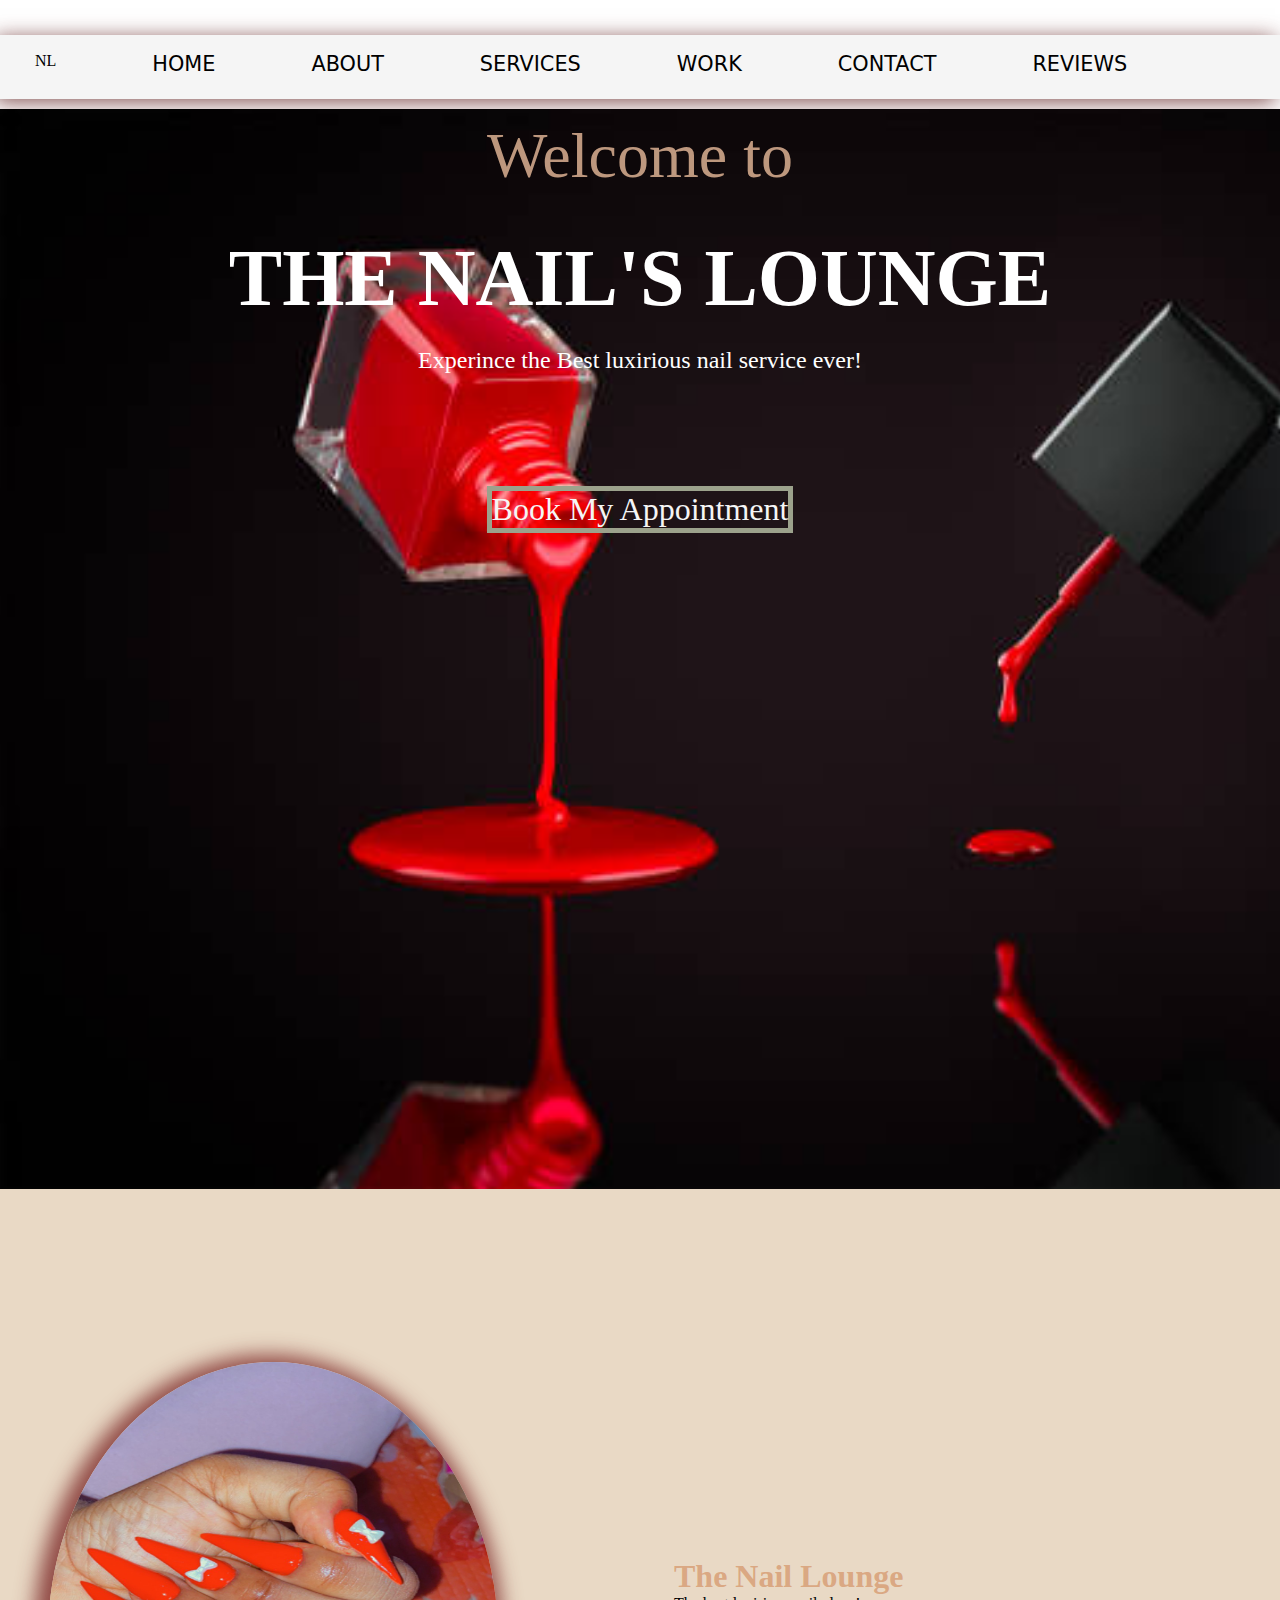
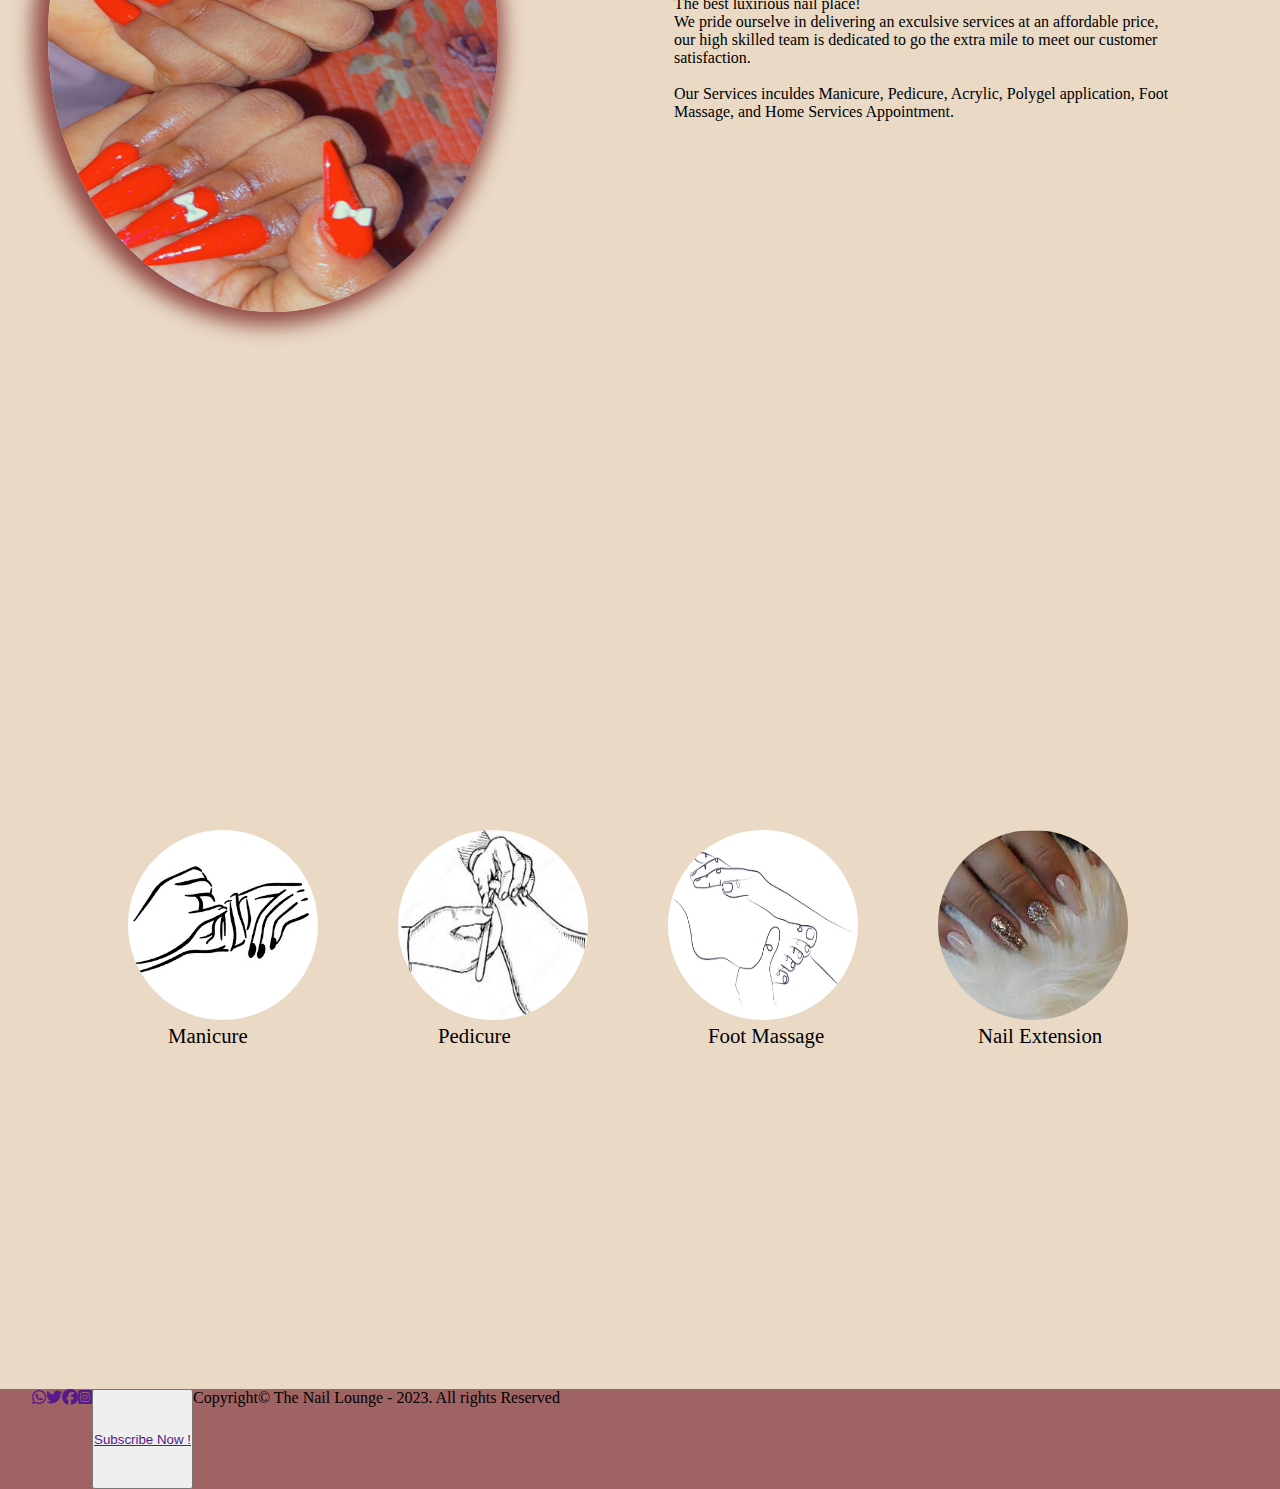
<file: index.html>
<!DOCTYPE html>
<html lang="en">
<head>
    <meta charset="UTF-8">
    <meta http-equiv="X-UA-Compatible" content="IE=edge">
    <meta name="viewport" content="width=device-width, initial-scale=1.0">
    <link rel="stylesheet" href="./CSS/style.css">
    <link rel="stylesheet" href="https://cdnjs.cloudflare.com/ajax/libs/font-awesome/6.5.1/css/all.min.css ">
    <title>PROJECT</title>
</head>
<body>
        <nav>
            <div class="logo">NL</div>
            <ul>
                <li><a href="#"> HOME </a></li>
                <li><a href="#"> ABOUT </a></li>
                <li><a href="#"> SERVICES </a></li>
                <li><a href="#"> WORK </a></li>
                <li><a href="contact.html"> CONTACT </a></li>
                <li><a href="Reviews.html"> REVIEWS </a></li>
            </ul>

        </nav>

    <!-- nav-end -->

    <header >
        <div class="item">
            <p class="wel">Welcome to</p>
            <h4>THE NAIL'S LOUNGE</h4> 
            <p class="lux">Experince the Best luxirious nail service ever!</p>
            <a href="appointment.html">Book My Appointment</a>
         </div>
        
    </header>
    
    <main>
        <section class="one">
            <div> <img src="./images2/IMG_8658.jpg" alt="" style="height: 550px; width: 450px; border-radius :50%;
            box-shadow:-5px 3px 20px 10px rgba(119, 31, 31, 0.767); "></div>
            <div>
            </section>


            <section>
                <div class="write">
                    <h5>  The Nail Lounge <br></h5>
                <p>The best luxirious nail place! <br> We pride ourselve in delivering an exculsive services at an affordable price, <br> our high skilled team is dedicated to go the extra mile to meet our customer satisfaction. <br>
                <br> Our Services inculdes Manicure, Pedicure, Acrylic, Polygel application,  Foot Massage, and Home Services Appointment.
                </p>
                   </div>
            </section>

    </main>
    <main>
        <section class="sec-two">
                <div>
                    <img src="./images2/manicure.jpg" alt="">
                    <p>Manicure</p>
                </div>

                <div>
                    <img src="./images2/pedicure.jpg" alt="">
                    <p>Pedicure</p>
                </div>

                <div>
                    <img src="./images2/IMG_4069.jpg" alt="">
                    <p> Foot Massage</p>
                   
                </div>

                <div> 
                    <img src="./images2/nails.jpg" alt="">
                    <p>Nail Extension</p>
                </div>

            </section>

    </main>

    <footer>
        <div class="contact">
            <a href=""><i class="fa-brands fa-whatsapp"></i></a>
            <a href=""><i class="fa-brands fa-twitter"></i></a>
            <a href=""><i class="fa-brands fa-facebook"></i></a>
            <a href=""><i class="fa-brands fa-square-instagram"></i></a>

            <button >
                <a href="" > Subscribe Now  ! </a>
            </button> 

            <p>
                Copyright&copy The Nail Lounge - 2023. All rights Reserved
            </p>
        </div>
          
         
    </footer>

    
</body>
</html>
</file>
<file: CSS/style.css>
*{
    box-sizing: border-box;
    padding: 0;
    margin: 0;
    
}
nav{
    display: flex;
    margin-top: 35px;
    margin-bottom: 10px;
    padding-left: 35px;
    box-shadow: -5px 3px 20px 0px rgba(87, 20, 20, 0.75);
    height: 4rem;
    padding-top: 17px;
    background-color: whitesmoke;
    width: 100%;

}
nav ul{
    display: flex;
    list-style-type: none;
}
nav ul li a{
    text-decoration: none;
    display: flex;
    margin-left: 6rem;
    font-size: 1.3rem;
    color: black;
    font-family:system-ui, -apple-system, BlinkMacSystemFont, 'Segoe UI', Roboto, Oxygen, Ubuntu, Cantarell, 'Open Sans', 'Helvetica Neue', sans-serif;
}
nav ul li a:hover{
    background-color: rgba(216, 174, 144, 0.869);
    border-radius:20px;
    padding: 7px;
    transition: 0.10 ease-in;
    font-weight:bold;

}
/* nav end */

header{
    background-image: url(../images2/fib.jpg);
    background-repeat:no-repeat ;
    background-size: cover;
    height: 120vh; 
}

header div{
    display: flex;
    flex-direction: column;
    justify-content: center;
    align-items: center;
}
.wel{
    color:rgba(216, 174, 144, 0.869);
    font-size: 4rem;
    font-family: serif;
    margin: 10px;
}
header div h4{
    margin-top: 30px;
    font-size: 5rem;
    color: white;
}
.lux{
    margin-top: 23px;
    font-size: 1.5rem;
    color: white;
}
header div a{
    list-style-type: none;
    text-decoration: none;
    color: whitesmoke;
    margin-top: 7rem;
    font-size: 2rem;
    border: 5px solid rgb(156, 162, 140) ;

}
header div a:hover{
    background-color: rgba(216, 174, 144, 0.869);
    color: whitesmoke;
    transition: 4s ease-in;
}
/* end of header */
main {
    background-color: rgb(233, 217, 197);
    display: flex;
    height: 100vh;
}
main section{
    margin: 3rem ;
    display: flex;
    justify-content: center;
    align-items: center;
    
}
main section .write{
    margin-left: 5rem;
}
.write h5{
    font-size:2rem ;
    font-family: cursive;
    color: rgba(216, 160, 119, 0.869);
}
 main .sec-two{
    margin: 3rem ;
    display: flex;
    justify-content: center;
    align-items: center;
    
}
main .sec-two img{
    width: 190px;
    height: 190px;
    border-radius: 50%;
    justify-content: center;
    margin-left: 5rem;
    align-items: center;
}
main .sec-two p { 
    font-size: 1.3rem;
    align-items: center;
    margin-left: 7.5rem;


}

footer{
    
display: flex;
height: 100px;
background-color: rgba(142, 70, 70, 0.843);
}
footer div{
    display: flex;
    margin-left: 2rem;
}
</file>
